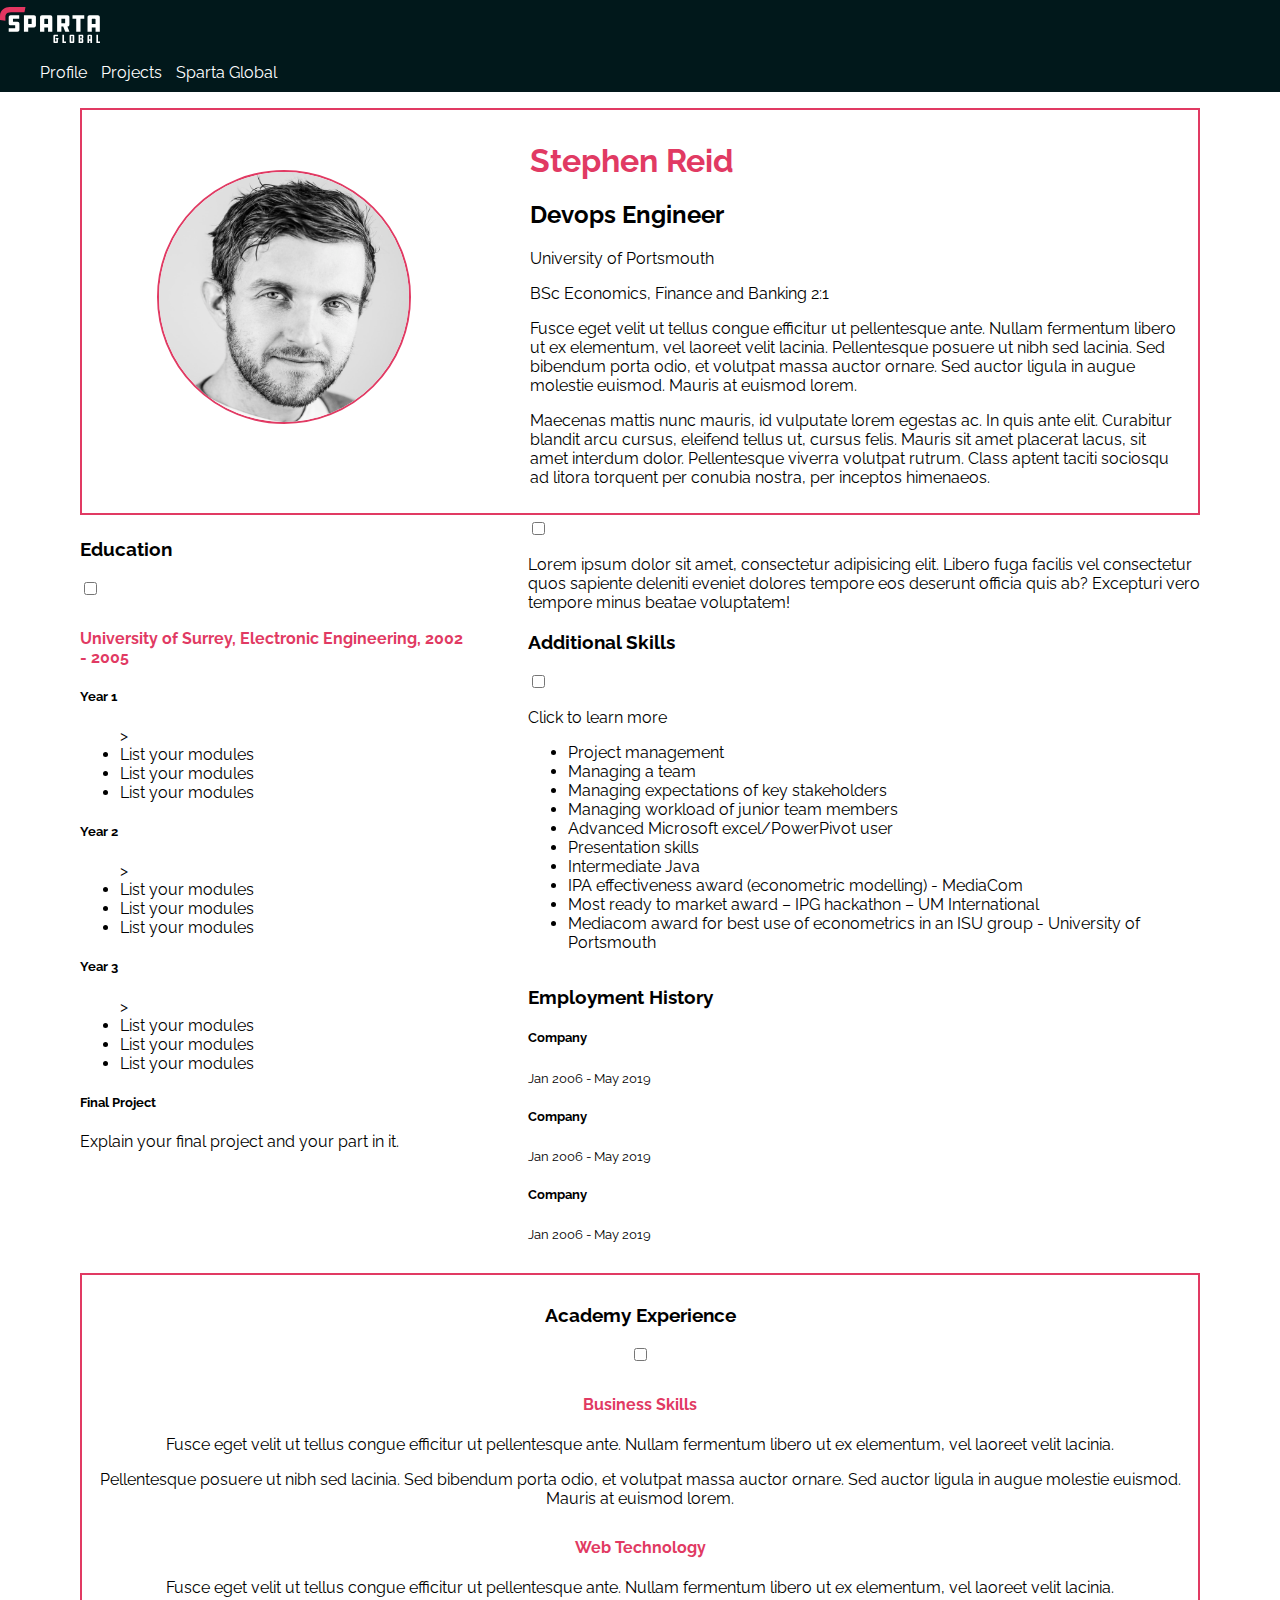
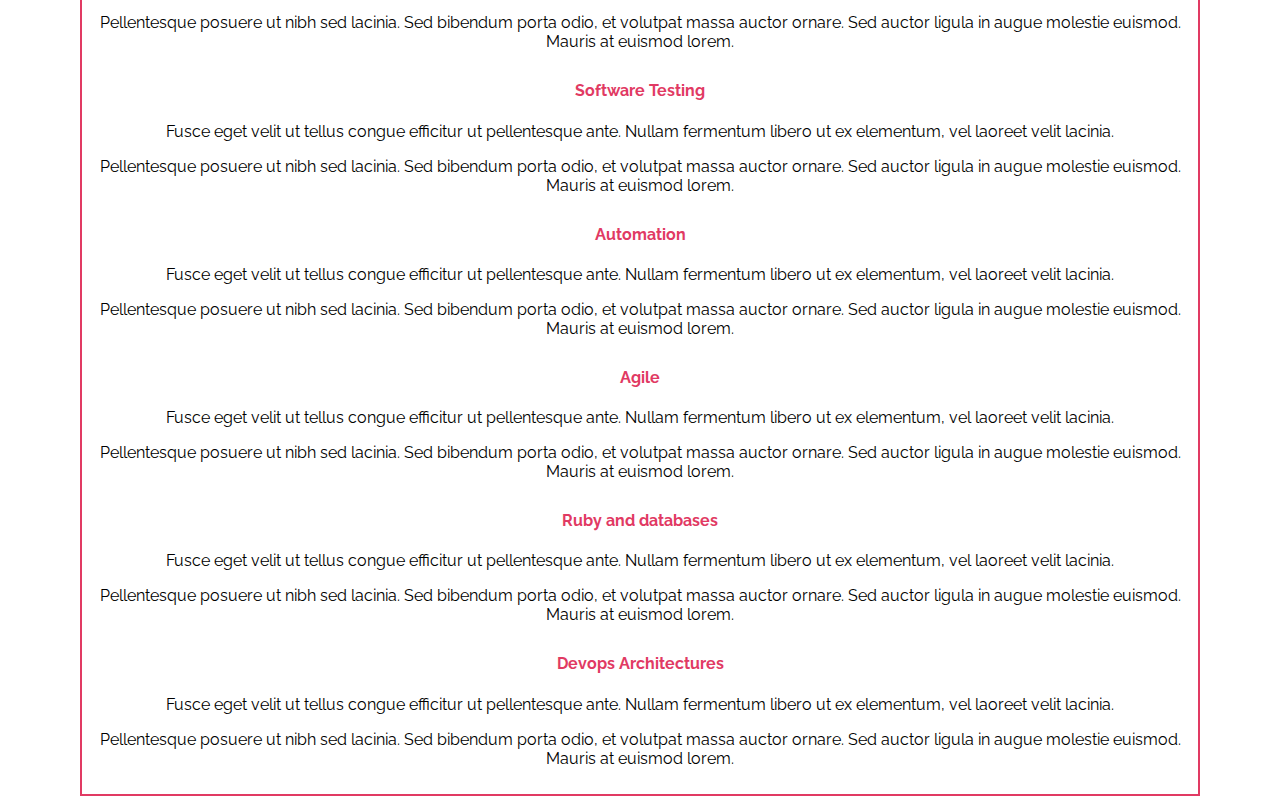
<file: index.html>
<!DOCTYPE html>
<html lang="en">
<head>
  <title>Stephen Reid</title>

  <link href="https://fonts.googleapis.com/css?family=Raleway" rel="stylesheet">
  <link rel="stylesheet" type="text/css" href="css/global.css">
  <link rel="stylesheet" type="text/css" href="css/index.css">
</head>
<body>
  <nav class="navbar">
    <div>
      <div>
        <a href="https://www.spartaglobal.com/"><img id="logo" src="images/sparta-global-logo-white.svg"></a>
      </div>

      <div>
        <ul>
          <li>
            <a href="index.html">Profile</a>
          </li>
          <li>
            <a href="projects.html">Projects</a>
          </li>
          <li>
            <a href="https://www.spartaglobal.com/">Sparta Global</a>
          </li>
        </ul>
      </div>
    </div>
  </nav>

  <div class="main-content">
    <header>
      <div class="left">
        <img id="headshot" src="images/headshot.jpg">
      </div>

      <div class="right">
        <h1>Stephen Reid</h1>
        <h2>Devops Engineer</h2>

        <div>
          <p>University of Portsmouth</p>
          <p>BSc Economics, Finance and Banking 2:1</p>
        </div>

        <div>
          <p>Fusce eget velit ut tellus congue efficitur ut pellentesque ante. Nullam fermentum libero ut ex elementum, vel laoreet velit lacinia. Pellentesque posuere ut nibh sed lacinia. Sed bibendum porta odio, et volutpat massa auctor ornare. Sed auctor ligula in augue molestie euismod. Mauris at euismod lorem.</p>
          <p>Maecenas mattis nunc mauris, id vulputate lorem egestas ac. In quis ante elit. Curabitur blandit arcu cursus, eleifend tellus ut, cursus felis. Mauris sit amet placerat lacus, sit amet interdum dolor. Pellentesque viverra volutpat rutrum. Class aptent taciti sociosqu ad litora torquent per conubia nostra, per inceptos himenaeos.</p>
        </div>
      </div>
    </header>

    <section>
      <!-- <button class="collapsible">Open Collapsible</button> -->
      <div class="collapsiblecontent">
      <p>Lorem ipsum...</p>
      </div>
    </section>
    <section class="right">
      <div class="extra">
        <section>
          <!-- <button class="accordion"><h3>Additional Skills</h3></button> -->
          <div class="panel">
<!-- Try with read more -->
            <div>
              <input type="checkbox" class="read-more-state" id="post-1" />

              <p class="read-more-wrap">Lorem ipsum dolor sit amet, consectetur adipisicing elit. <span class="read-more-target">Libero fuga facilis vel consectetur quos sapiente deleniti eveniet dolores tempore eos deserunt officia quis ab? Excepturi vero tempore minus beatae voluptatem!</span></p>

              <label for="post-1" class="read-more-trigger"></label>
            </div class="skills">

          <!--  <div>
              <input type="checkbox" class="read-more-state" id="post-2" />

              <ul class="read-more-wrap">
                <li>lorem</li>
                <li>lorem 2</li>
                <li class="read-more-target">lorem 3</li>
                <li class="read-more-target">lorem 4</li>
              </ul>

              <label for="post-2" class="read-more-trigger"></label>
            </div> -->
            <h3>Additional Skills</h3>

                  <input type="checkbox" class="read-more-state" id="skills-more" />

                <p> Click to learn more
                <ul class="read-more-wrap">
                  <li class="read-more-target">Project management</li>
                  <li class="read-more-target">Managing a team</li>
                  <li class="read-more-target">Managing expectations of key stakeholders</li>
                  <li class="read-more-target">Managing workload of junior team members</li>
                  <li class="read-more-target">Advanced Microsoft excel/PowerPivot user</li>
                  <li class="read-more-target">Presentation skills</li>
                  <li class="read-more-target">Intermediate Java</li>
                  <li class="read-more-target">IPA effectiveness award (econometric modelling) - MediaCom</li>
                  <li class="read-more-target">Most ready to market award – IPG hackathon – UM International</li>
                  <li class="read-more-target">Mediacom award for best use of econometrics in an ISU group - University of Portsmouth</li>
                    <label for="skills-more" class="read-more-trigger"></label> <!-- label for show more -->
                </ul>
              </div>
        </section>
        <div class="history">
          <h3>Employment History</h3>

          <div>
            <h5>Company</h5>
            <small>Jan 2006 - May 2019</small>
          </div>

          <div>
            <h5>Company</h5>
            <small>Jan 2006 - May 2019</small>
          </div>

          <div>
            <h5>Company</h5>
            <small>Jan 2006 - May 2019</small>
          </div>
        </div>
      </div>
    </section>

    <section class="left">
      <h3>Education</h3>

      <input type="checkbox" class="read-more-state" id="edu-more" />

      <h4>University of Surrey, Electronic Engineering, 2002 - 2005 </h4>
      <h5>Year 1</h5>
      <ul class="read-more-wrap">>
        <li class="read-more-target">List your modules</li>
        <li class="read-more-target">List your modules</li>
        <li class="read-more-target">List your modules</li>
      </ul>

      <h5>Year 2</h5>
      <ul class="read-more-wrap">>
        <li class="read-more-target">List your modules</li>
        <li class="read-more-target">List your modules</li>
        <li class="read-more-target">List your modules</li>
      </ul>

      <h5>Year 3</h5>
      <ul class="read-more-wrap">>
        <li class="read-more-target">List your modules</li>
        <li class="read-more-target">List your modules</li>
        <li class="read-more-target">List your modules</li>
      </ul>

      <h5 class="read-more-wrap">Final Project</h5>
      <p class="read-more-target">Explain your final project and your part in it.</p>
      <label for="edu-more" class="read-more-trigger"></label>
    </section>

    <section class="experience">
      <div class="read-more-wrap">
        <h3>Academy Experience</h3>

        <input type="checkbox" class="read-more-state" id="exp-more" />

        <h4>Business Skills</h4>
        <p>Fusce eget velit ut tellus congue efficitur ut pellentesque ante. Nullam fermentum libero ut ex elementum, vel laoreet velit lacinia.</p>
        <p>Pellentesque posuere ut nibh sed lacinia. Sed bibendum porta odio, et volutpat massa auctor ornare. Sed auctor ligula in augue molestie euismod. Mauris at euismod lorem.</p>
      <span class="read-more-target">
        <h4>Web Technology</h4>
        <p>Fusce eget velit ut tellus congue efficitur ut pellentesque ante. Nullam fermentum libero ut ex elementum, vel laoreet velit lacinia.</p>
        <p>Pellentesque posuere ut nibh sed lacinia. Sed bibendum porta odio, et volutpat massa auctor ornare. Sed auctor ligula in augue molestie euismod. Mauris at euismod lorem.</p>

        <h4>Software Testing</h4>
        <p>Fusce eget velit ut tellus congue efficitur ut pellentesque ante. Nullam fermentum libero ut ex elementum, vel laoreet velit lacinia.</p>
        <p>Pellentesque posuere ut nibh sed lacinia. Sed bibendum porta odio, et volutpat massa auctor ornare. Sed auctor ligula in augue molestie euismod. Mauris at euismod lorem.</p>

        <h4>Automation</h4>
        <p>Fusce eget velit ut tellus congue efficitur ut pellentesque ante. Nullam fermentum libero ut ex elementum, vel laoreet velit lacinia.</p>
        <p>Pellentesque posuere ut nibh sed lacinia. Sed bibendum porta odio, et volutpat massa auctor ornare. Sed auctor ligula in augue molestie euismod. Mauris at euismod lorem.</p>

        <h4>Agile</h4>
        <p>Fusce eget velit ut tellus congue efficitur ut pellentesque ante. Nullam fermentum libero ut ex elementum, vel laoreet velit lacinia.</p>
        <p>Pellentesque posuere ut nibh sed lacinia. Sed bibendum porta odio, et volutpat massa auctor ornare. Sed auctor ligula in augue molestie euismod. Mauris at euismod lorem.</p>

        <h4>Ruby and databases</h4>
        <p>Fusce eget velit ut tellus congue efficitur ut pellentesque ante. Nullam fermentum libero ut ex elementum, vel laoreet velit lacinia.</p>
        <p>Pellentesque posuere ut nibh sed lacinia. Sed bibendum porta odio, et volutpat massa auctor ornare. Sed auctor ligula in augue molestie euismod. Mauris at euismod lorem.</p>

        <h4>Devops Architectures</h4>
        <p>Fusce eget velit ut tellus congue efficitur ut pellentesque ante. Nullam fermentum libero ut ex elementum, vel laoreet velit lacinia.</p>
        <p>Pellentesque posuere ut nibh sed lacinia. Sed bibendum porta odio, et volutpat massa auctor ornare. Sed auctor ligula in augue molestie euismod. Mauris at euismod lorem.</p>
      </span>
      </div>
      <label for="exp-more" class="read-more-trigger"></label>
    </section>
  </div>

</body>
</html>
</file>
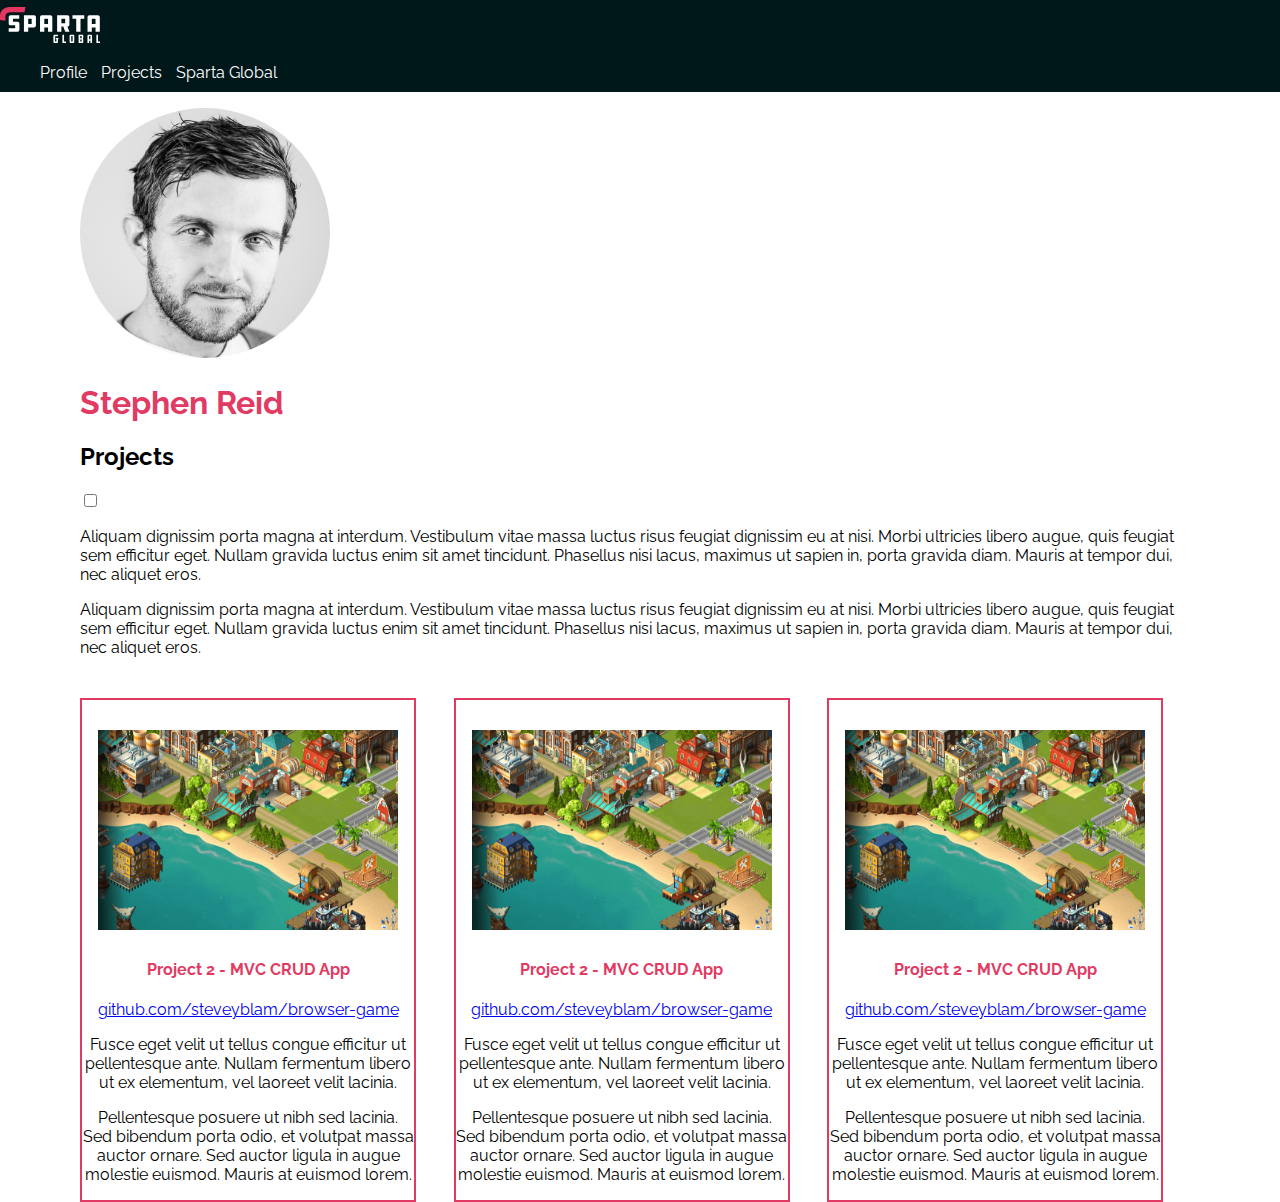
<file: projects.html>
<!DOCTYPE html>
<html lang="en">
<head>
  <title>Projects</title>
  <link href="https://fonts.googleapis.com/css?family=Raleway" rel="stylesheet">
  <link rel="stylesheet" type="text/css" href="css/global.css">
  <link rel="stylesheet" type="text/css" href="css/projects.css">
  <link rel="icon" type="image/png" sizes="32x32" href="images/favicon.png">
</head>
<body>
  <nav class="navbar">
    <div>
      <div>
        <a href="https://www.spartaglobal.com/"><img id="logo" src="images/sparta-global-logo-white.svg"></a>
      </div>

      <div>
        <ul>
          <li>
            <a href="index.html">Profile</a>
          </li>
          <li>
            <a href="projects.html">Projects</a>
          </li>
          <li>
            <a href="https://www.spartaglobal.com/">Sparta Global</a>
          </li>
        </ul>
      </div>
    </div>
  </nav>

  <div class="main-content">
    <div>
      <div>
        <div>
          <div>
            <img id="headshot" src="images/headshot.jpg">
          </div>
        </div>

        <div>
            <h1>Stephen Reid</h1>
            <h2>Projects</h2>
          <input type="checkbox" class="read-more-state" id="post-1" />
            <p class="read-more-wrap">Aliquam dignissim porta magna at interdum. <span class="read-more-target"> Vestibulum vitae massa luctus risus feugiat dignissim eu at nisi. Morbi ultricies libero augue, quis feugiat sem efficitur eget. Nullam gravida luctus enim sit amet tincidunt. Phasellus nisi lacus, maximus ut sapien in, porta gravida diam. Mauris at tempor dui, nec aliquet eros.</span></p>

            <p class="read-more-wrap">Aliquam dignissim porta magna at interdum.<span class="read-more-target"> Vestibulum vitae massa luctus risus feugiat dignissim eu at nisi. Morbi ultricies libero augue, quis feugiat sem efficitur eget. Nullam gravida luctus enim sit amet tincidunt. Phasellus nisi lacus, maximus ut sapien in, porta gravida diam. Mauris at tempor dui, nec aliquet eros.</span></p>
          <label for="post-1" class="read-more-trigger"></label>
        </div>
      </div>

      <div class="tile">
        <div>
          <img class="screenshot" src="images/project-1-screenshot.png" />
        </div>
        <div>
          <h4>Project 2 - MVC CRUD App</h4>
          <p><a href="#">github.com/steveyblam/browser-game</a></p>
          <p>Fusce eget velit ut tellus congue efficitur ut pellentesque ante. Nullam fermentum libero ut ex elementum, vel laoreet velit lacinia.</p>
          <p>Pellentesque posuere ut nibh sed lacinia. Sed bibendum porta odio, et volutpat massa auctor ornare. Sed auctor ligula in augue molestie euismod. Mauris at euismod lorem.</p>
        </div>
      </div>

      <div class="tile">
        <div>
          <img class="screenshot" src="images/project-1-screenshot.png" />
        </div>
        <div>
          <h4>Project 2 - MVC CRUD App</h4>
          <p><a href="#">github.com/steveyblam/browser-game</a></p>
          <p>Fusce eget velit ut tellus congue efficitur ut pellentesque ante. Nullam fermentum libero ut ex elementum, vel laoreet velit lacinia.</p>
          <p>Pellentesque posuere ut nibh sed lacinia. Sed bibendum porta odio, et volutpat massa auctor ornare. Sed auctor ligula in augue molestie euismod. Mauris at euismod lorem.</p>
        </div>
      </div>

      <div class="tile">
        <div>
          <img class="screenshot" src="images/project-1-screenshot.png" />
        </div>
        <div>
          <h4>Project 2 - MVC CRUD App</h4>
          <p><a href="#">github.com/steveyblam/browser-game</a></p>
          <p>Fusce eget velit ut tellus congue efficitur ut pellentesque ante. Nullam fermentum libero ut ex elementum, vel laoreet velit lacinia.</p>
          <p>Pellentesque posuere ut nibh sed lacinia. Sed bibendum porta odio, et volutpat massa auctor ornare. Sed auctor ligula in augue molestie euismod. Mauris at euismod lorem.</p>
        </div>
      </div>
    </div>
  </div>
</body>
</html>
</file>
<file: css/global.css>
h1,h4 {
  color:#E13A63;
}

h4 {
  margin-top:30px;
}

body {
  font-family: 'Raleway', sans-serif;
  margin: 0px;
}

#logo {
  width:100px;
  margin-top:7px;
}

#headshot {
  border-radius: 100%;
  height: 250px;
  width: 250px;
}

.navbar {
  background-color: #01181b;
}

.navbar a {
  list-style: none;
  text-decoration: none;
  color: white;
}

.navbar li {
  display: inline-block;
  padding: 0px 10px 10px 0px;
}

.navbar a:hover {
  color: grey;
}

.main-content {
  margin: 0 80px;
}
</file>
<file: css/index.css>
header, section {
	display: inline-block;
}

.left {
	float: left;
	width: 35%;
}

.right {
	float: right;
	width: 60%;
}

#headshot {
	display: block;
	text-align: center;
	margin: 50px auto 0;
	border: 2px solid #E13A63;
}

.experience {
	display: inline-block;
	clear: both;
	margin-top: 30px;
	text-align: center;
}

header, .experience {
	border: 2px solid #E13A63;
	padding: 10px;
}

/* Style the button that is used to open and close the collapsible content */
.collapsible {
  background-color: #eee;
  color: #444;
  cursor: pointer;
  padding: 18px;
  width: 100%;
  border: none;
  text-align: left;
  outline: none;
  font-size: 15px;
}

/* Add a background color to the button if it is clicked on (add the .active class with JS), and when you move the mouse over it (hover) */
.active, .collapsible:hover {
  background-color: #ccc;
}

/* Style the collapsible content. Note: hidden by default */
.collapsiblecontent {
  padding: 0 18px;
  display: none;
  overflow: hidden;
  background-color: #f1f1f1;
}

@media screen and (max-width:800px) {

	header {
		display: block;
	}

/*stop float */
	.left,.right {
		float: none;
		width: 100%;
	}

	/*create foldable button, better mobile usability  */
/*	button.accordion {
		background-color: red;
		color: white;
		cursor: pointer;
		padding: 5px;
		width: 100%;
		border: none;
		text-align:
		outline: none;
		font-size: 16px;
		transition: 0.4s;
	}
	button.accordion.active, button.accordion:hover {
		background-color: black;
	}
	div.panel {
		padding: 0 18px;
		background-color: green;
		max-height: 0;
		overflow: hidden;
		transition: max-height 0.2s ease-out;
	}
	.extra p {
		overflow: hidden;
		max-height: 0em;
		margin: 0;
		padding: 0;
		text-align: justify;
	}

	.extra a {
		text-decoration: none;
		display: block;
		text-align: left;
		padding: 5px;
		background: blue;
		border-bottom: 1px solid black;

	}
	.extra:target p {
		max-height: 20em;
		padding: 10px;
	} */
	.read-more-state {
	  display: none;
	}

	.read-more-target {
	  opacity: 0;
	  max-height: 0;
	  font-size: 0;
	  transition: .25s ease;
	}

	.read-more-state:checked ~ .read-more-wrap .read-more-target {
	  opacity: 1;
	  font-size: inherit;
	  max-height: 999em;
	}

	.read-more-state ~ .read-more-trigger:before {
	  content: 'Show more';
	}

	.read-more-state:checked ~ .read-more-trigger:before {
	  content: 'Show less';
	}

	.read-more-trigger {
	  cursor: pointer;
	  display: inline-block;
	  padding: 0 .5em;
	  color: #666;
	  font-size: .9em;
	  line-height: 2;
	  border: 1px solid #ddd;
	  border-radius: .25em;
	}

	/* Other style */
	body {
	  padding: 2%;
	}

	p {
	  padding: 2%;
	  color: #00041F;
	  border: 1px solid #fce29f;
	  border-radius: .25em;
	}
	.skills {
		border: 2px solid #E13A63;:
	}
	.history {
		border: 2px solid #E13A63;
		background-color: #B8FFFB;
	}
}
</file>
<file: css/projects.css>
.screenshot {
  padding-top:30px;
  height: 200px;
  width: 300px;
}

.tile {
	display: inline-block;
	width: 30%;
	margin-right: 3%;
	margin-top: 25px;
	text-align: center;
	border: 2px solid #E13A63;
	box-sizing: border-box;
}

.tile img	{
	display: block;
	margin: 0 auto;
}

@media screen and (max-width:1000px) {

  .screenshot {
    width: 100%;
    height: 100%;
    min-width: 200px;
    min-height: auto;
  }

  .title {
    clear: both;
    width: 100%;
    text-align: center;
    float: none;
  }
  .first {
    display: block;
    clear: both;
    width: 100%;
    float: none;
    min-width: 300px;

  }


.read-more-state {
  display: none;
}

.read-more-target {
  opacity: 0;
  max-height: 0;
  font-size: 0;
  transition: .25s ease;
}

.read-more-state:checked ~ .read-more-wrap .read-more-target {
  opacity: 1;
  font-size: inherit;
  max-height: 999em;
}

.read-more-state ~ .read-more-trigger:before {
  content: 'Show more';
}

.read-more-state:checked ~ .read-more-trigger:before {
  content: 'Show less';
}

.read-more-trigger {
  cursor: pointer;
  display: inline-block;
  padding: 0 .5em;
  color: #666;
  font-size: .9em;
  line-height: 2;
  border: 1px solid #ddd;
  border-radius: .25em;
}

/* Other style */
body {
  padding: 2%;
}

p {
  padding: 2%;
  color: #00041F;
  border: 1px solid #fce29f;
  border-radius: .25em;
}
]
</file>
